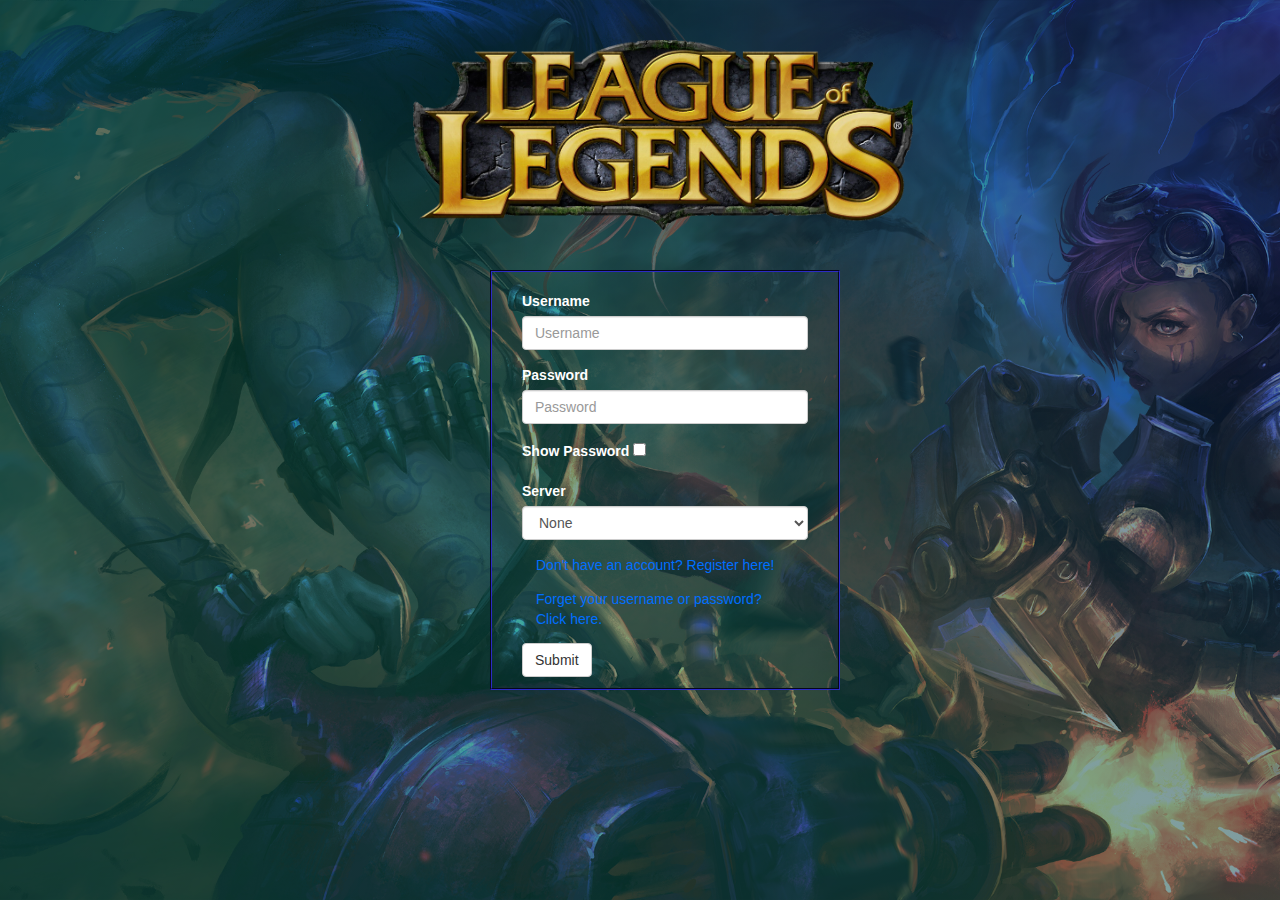
<file: index.html>
<!DOCTYPE html>
<html lang="en">
<head>
    <meta charset="UTF-8">
    <meta name="viewport" content="width=device-width, initial-scale=1.0">
    <meta http-equiv="X-UA-Compatible" content="ie=edge">
    <title>Welcome to League Of Legends!</title>
    <link rel="stylesheet" href="https://maxcdn.bootstrapcdn.com/bootstrap/3.3.7/css/bootstrap.min.css" integrity="sha384-BVYiiSIFeK1dGmJRAkycuHAHRg32OmUcww7on3RYdg4Va+PmSTsz/K68vbdEjh4u" crossorigin="anonymous">
    <link rel="stylesheet" href="style.css">
</head>
<body>
 
<div class="logo">
     <img src="imagenes/Logolol.png" width="500px">
</div>

<div class="contenedor">
  <div class="recuadro">
    <form>
      <div class="form-group">
        <label for="Inputuser">Username</label>
        <input type="text" class="form-control" id="Inputuser" placeholder="Username">
      </div>
      <div class="form-group">
        <label for="pass">Password</label>
        <input type="password" class="form-control" id="pass" placeholder="Password">
      </div>
      <div class="form-group">
        <label for="show">Show Password</label>
        <input class="" type="checkbox" name="show" id="show">
    </div>
      <div class="form-group">
        <label for="Server">Server</label>
        <select class="form-control" id="Server">Server:
          <option value="None">None</option>
          <option value="las">Latin America South</option>
          <option value="las">Latin America North</option>
          <option value="las">North America</option>
          <option value="las">EUR</option>
          <option value="las">Asia</option>
        </select>
      </div>
      <div class="link">
          <a href="newacc.html">Don't have an account? Register here!</a>
      </div>
      <div class="link">
        
        <a href="forguspass.html">Forget your username or password? Click here.</a>
      </div>
      <button type="submit" class="btn btn-default">Submit</button>
    </form>
  </div>
</div>
<script src="https://code.jquery.com/jquery-3.4.1.min.js" integrity="sha256-CSXorXvZcTkaix6Yvo6HppcZGetbYMGWSFlBw8HfCJo=" crossorigin="anonymous"></script>
<script src="https://maxcdn.bootstrapcdn.com/bootstrap/3.3.7/js/bootstrap.min.js" integrity="sha384-Tc5IQib027qvyjSMfHjOMaLkfuWVxZxUPnCJA7l2mCWNIpG9mGCD8wGNIcPD7Txa" crossorigin="anonymous"></script>
<script>
  var passwordInput = document.getElementById('pass');
  var showPassword = document.getElementById('show');
  
  showPassword.addEventListener('change', function (event) {
      if (event.target.checked) {
          passwordInput.type = 'text';
      } else {
          passwordInput.type = 'password';
      }
  });
</script>
</body>
</html>
</file>
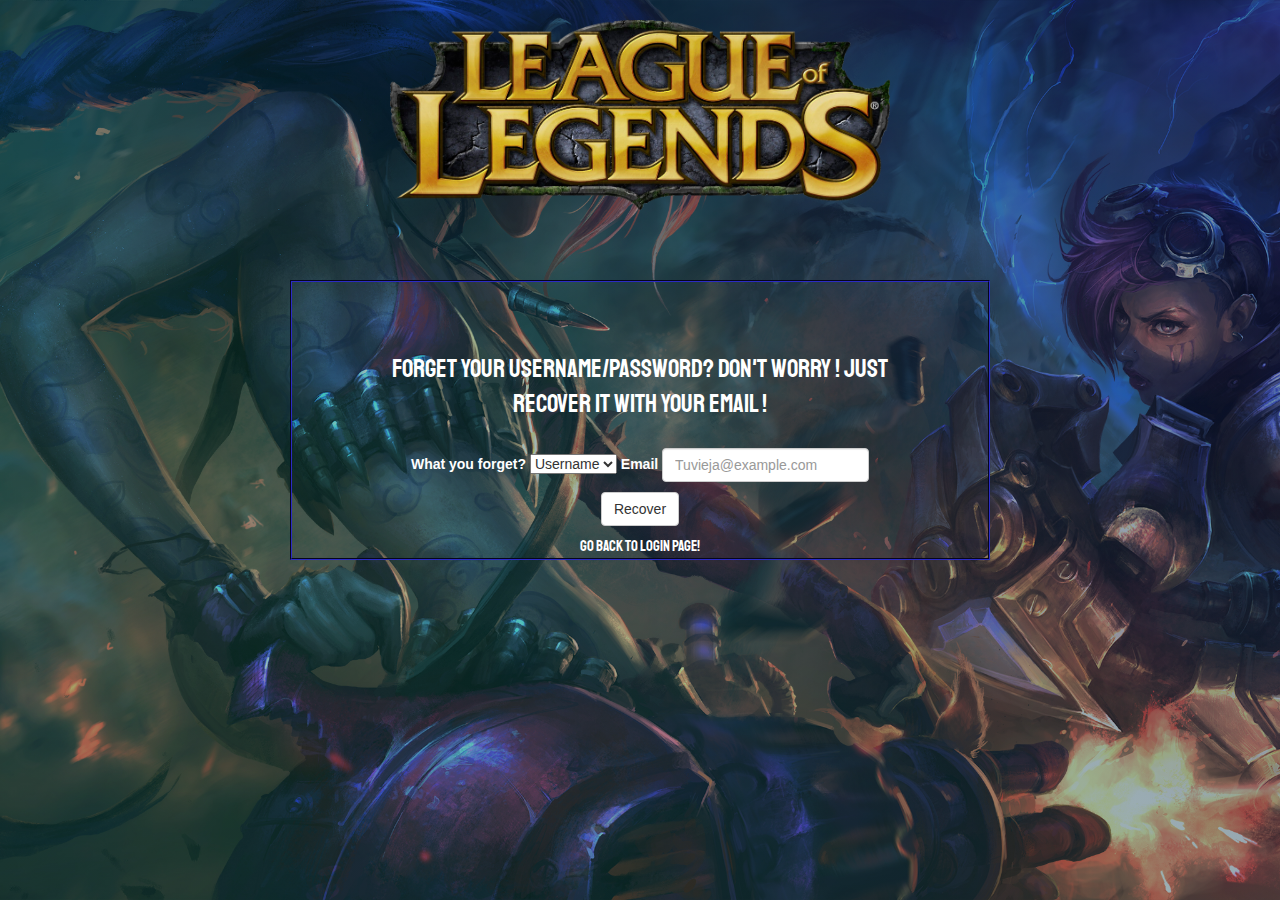
<file: forguspass.html>
<!DOCTYPE html>
<html lang="en">
<head>
    <meta charset="UTF-8">
    <meta name="viewport" content="width=device-width, initial-scale=1.0">
    <meta http-equiv="X-UA-Compatible" content="ie=edge">
    <title>Forget your username/password?</title>
    <link rel="stylesheet" href="https://maxcdn.bootstrapcdn.com/bootstrap/3.3.7/css/bootstrap.min.css" integrity="sha384-BVYiiSIFeK1dGmJRAkycuHAHRg32OmUcww7on3RYdg4Va+PmSTsz/K68vbdEjh4u" crossorigin="anonymous">
    <link rel="stylesheet" href="styleforget.css">
    <link href="https://fonts.googleapis.com/css?family=Staatliches&display=swap" rel="stylesheet">
</head>
<body>
    <div class="contenedordetodo">
        <div class="logo">
            <img src="imagenes/Logolol.png" width="500px">
        </div>
        <div class="contenedor">
            <p>
            Forget your username/password? Don't Worry ! Just recover it with your email !
            </p>
            <form class="form-inline">
                <label class="mdb-main-label">What you forget?</label>
                <select class="mdb-select md-form colorful-select dropdown-primary">
                    <option value="user">Username</option>
                    <option value="pass">Password</option>
                </select>
                      
                <div class="form-group">
                <label for="InputEmail">Email</label>
                <input type="email" class="form-control" id="InputEmail" placeholder="Tuvieja@example.com">
                </div>
                <button type="submit" class="btn btn-default">Recover</button>
        </form>
        <div class="form-group">
            <a href="index.html">Go back to Login page!</a>
        </div>
        </div>
    </div>

<script src="https://code.jquery.com/jquery-3.4.1.min.js" integrity="sha256-CSXorXvZcTkaix6Yvo6HppcZGetbYMGWSFlBw8HfCJo=" crossorigin="anonymous"></script>
<script src="https://maxcdn.bootstrapcdn.com/bootstrap/3.3.7/js/bootstrap.min.js" integrity="sha384-Tc5IQib027qvyjSMfHjOMaLkfuWVxZxUPnCJA7l2mCWNIpG9mGCD8wGNIcPD7Txa" crossorigin="anonymous"></script>
</body>
</html>
</file>
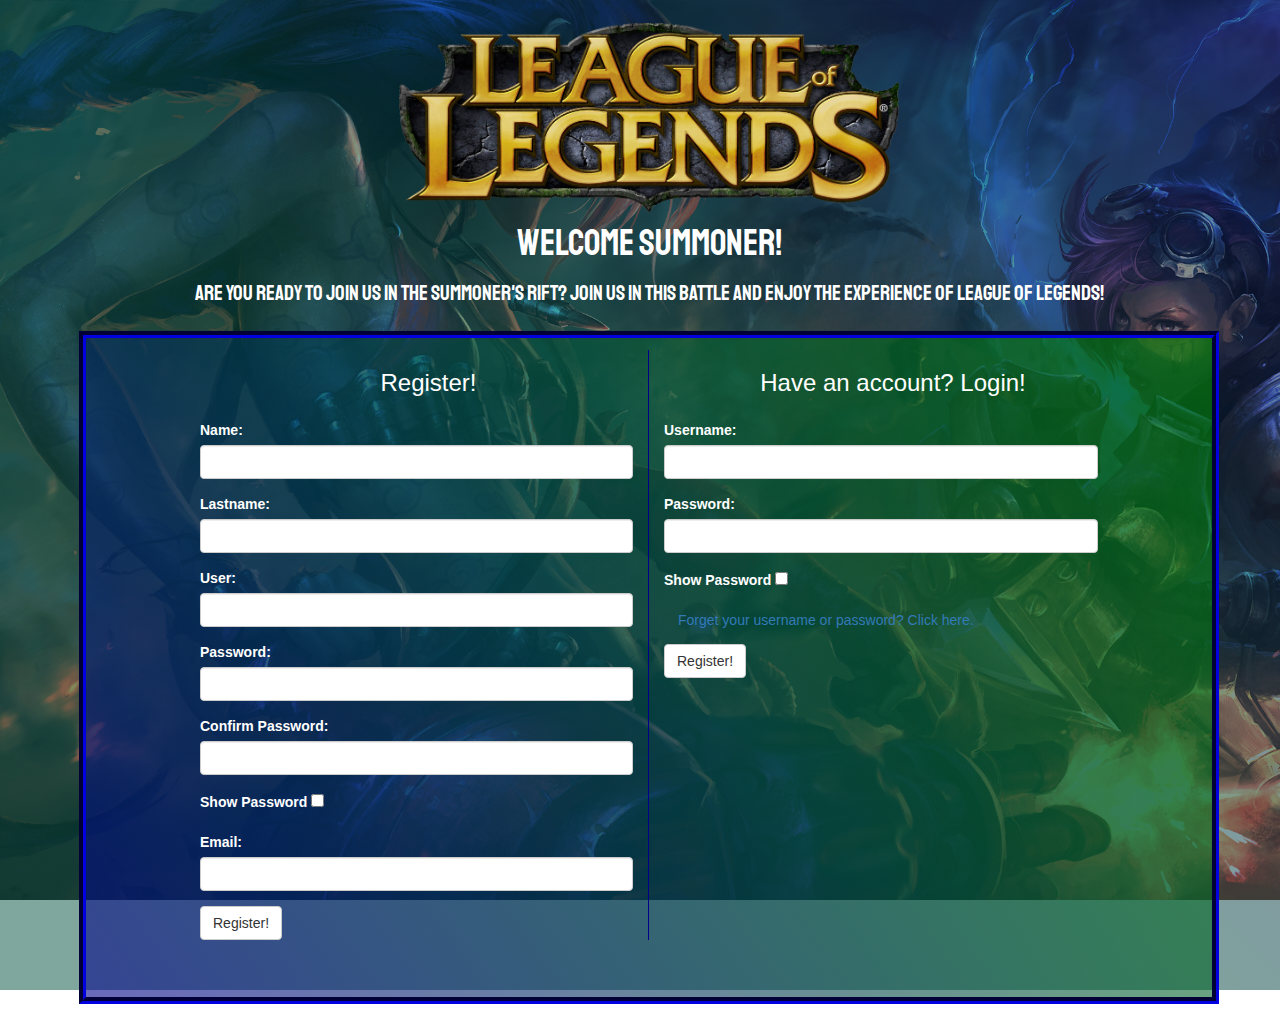
<file: newacc.html>
<!DOCTYPE html>
<html lang="en">
<head>
    <meta charset="UTF-8">
    <meta name="viewport" content="width=device-width, initial-scale=1.0">
    <meta http-equiv="X-UA-Compatible" content="ie=edge">
    <title>Are you new? Join us!</title>
    <link rel="stylesheet" href="https://maxcdn.bootstrapcdn.com/bootstrap/3.3.7/css/bootstrap.min.css" integrity="sha384-BVYiiSIFeK1dGmJRAkycuHAHRg32OmUcww7on3RYdg4Va+PmSTsz/K68vbdEjh4u" crossorigin="anonymous">
    <link rel="stylesheet" href="stylenew.css">
    <link href="https://fonts.googleapis.com/css?family=Staatliches&display=swap" rel="stylesheet">
</head>
<body>
    <div class="container">
        <div class="logo">
            <img src="imagenes/Logolol.png" width="500px">
        </div>
        <h1>Welcome Summoner!</h1>
        <p>
            Are you ready to join us in the summoner's rift? Join us in this battle and enjoy the experience of League Of Legends!
        </p>
        <div class="bordeformulario">
            <div class="row">
                <div class="col-lg-6 divide">
                    <h3>Register!</h3>
                    <form class="left" action="">
                        <div class="form-group">
                            <label for="name">Name:</label>
                            <input class="form-control" type="text" name="name" id="name">
                        </div>
                        <div class="form-group">
                            <label for="lastname">Lastname:</label>
                            <input class="form-control" type="text" name="lastname" id="lastname">
                        </div>
                        <div class="form-group">
                            <label for="user">User:</label>
                            <input class="form-control" type="text" name="user" id="user">
                        </div>
                        <div class="form-group">
                            <label for="pass">Password:</label>
                            <input class="form-control" type="password" name="pass" id="pass">
                        </div>
                        
                        <div class="form-group">
                                <label for="confpass">Confirm Password:</label>
                                <input class="form-control" type="password" name="confpass" id="confpass">
                            </div>
                        <div class="form-group">
                            <label for="show">Show Password</label>
                            <input class="" type="checkbox" name="show" id="show">
                        </div>
                        <div class="form-group">
                            <label for="email">Email:</label>
                            <input class="form-control" type="email" name="mail" id="mail">
                        </div>
                        <button type="submit" class="btn btn-default">Register!</button>
                    </form>
                </div>
                <div class="col-lg-6 ">
                    <h3>Have an account? Login!</h3>
                        <form class="left" action="">
                                <div class="form-group">
                                    <label for="userlog">Username:</label>
                                    <input class="form-control" type="text" name="userlog" id="userlog">
                                </div>
                                <div class="form-group">
                                    <label for="passlog">Password:</label>
                                    <input class="form-control" type="password" name="passlog" id="passlog">
                                </div>
                                <div class="form-group">
                                    <label for="show">Show Password</label>
                                    <input class="" type="checkbox" name="show" id="showlog">
                                </div>
                                <div class="link">
                                    <a href="forguspass.html">Forget your username or password? Click here.</a>
                                </div>
                                <button type="submit" class="btn btn-default">Register!</button>
                        </form>
                </div>
            </div>
        </div>
    </div>
    
<script src="https://code.jquery.com/jquery-3.4.1.min.js" integrity="sha256-CSXorXvZcTkaix6Yvo6HppcZGetbYMGWSFlBw8HfCJo=" crossorigin="anonymous"></script>
<script src="https://maxcdn.bootstrapcdn.com/bootstrap/3.3.7/js/bootstrap.min.js" integrity="sha384-Tc5IQib027qvyjSMfHjOMaLkfuWVxZxUPnCJA7l2mCWNIpG9mGCD8wGNIcPD7Txa" crossorigin="anonymous"></script>
<script>
        var passwordInput = document.getElementById('pass');
        var showPassword = document.getElementById('show');
        showPassword.addEventListener('change', function (event) {
            if (event.target.checked) {
                passwordInput.type = 'text';
                
            } else {
                passwordInput.type = 'password';
            }
        });
    </script>
<script>
        var passwordconf = document.getElementById('confpass');
        var showPassword = document.getElementById('show');
        showPassword.addEventListener('change', function (event) {
            if (event.target.checked) {
                passwordconf.type = 'text';

            } else {
                passwordconf.type = 'password';
            }
        });
    </script>
<script>
        var passwordlog = document.getElementById('passlog');
        var showPassword = document.getElementById('showlog');
        showPassword.addEventListener('change', function (event) {
            if (event.target.checked) {
                passwordlog.type = 'text';
            } else {
                passwordlog.type = 'password';
            }
        });
    </script>
</body>
</html>
</file>
<file: style.css>
* {
    margin: 0;
    padding: 0;
}
body {
    width:100%;
    max-width: 90%;
    background-size: cover;
    background-attachment: fixed;
    background-repeat: no-repeat;
    background-image: url(imagenes/Lol.jpg);
    margin: 0 auto;
   
}
body::before {
    content: " ";
    width: 100%;
    min-height: 100vh;
    position: absolute;
    top: 0px;
    left: 0px;
    background: linear-gradient(45deg, rgba(0,79,61,1) 45%, rgba(4,0,66,1) 100%);
    opacity: 0.5;
    z-index: -1;
}
.logo {
    text-align: center;
    margin: 4rem auto;
    padding-left: 4.5rem;

}
.contenedor {
    margin: auto;
    max-width: 300px;
}
.recuadro {
    width: 25em;
    height: 30em;
    display: inline-block;
    padding: 0.5rem 3rem 0 3rem;
    border: 2px groove midnightblue;
}
.form-group {
    margin-top: 1em;
    color: white;
}
.form-group input {
    color: #000;
}
form a {
    color:rgb(0, 110, 255);
}
.link {
    margin:1em;
}
form a:hover {
    color: aliceblue;
}
</file>
<file: styleforget.css>
* {
padding: 0px;
margin: 0px;
}
body {
    background: url(imagenes/Lol.jpg) no-repeat fixed;
    background-size:cover ;
    margin: 0 auto;
}

body::before {
    content: "";
    width: 100%;
    position: absolute;
    min-height: 100vh;
    background:linear-gradient( 45deg, rgba(0,79,61,0.6951155462184874) 35%, rgba(4,0,66,1) 100%);
    background-attachment: fixed;
    opacity: 0.5;
    z-index: -1;
    top: 0;
    left: 0;
}
.contenedordetodo {
    text-align: center;
    margin: 0 auto;
}
.logo {
    text-align: center;
    margin: 2rem auto;
   

}
.contenedor {
    width: 50em;
    height: 20em;
    text-align: center;
    margin: 0 auto;
    padding: 5em;
    border: midnightblue groove 0.2em;
    margin-top: 70px;
}
.form-inline .btn-default {
    margin: 1rem;
}
.form-group {
    color:#fff;
}
.form-group input {
    color:#000;
}
.mdb-main-label {
    color: white;
}
.contenedordetodo p {
    text-transform: uppercase;
    color: #fff;
    margin-bottom: 1em;
    font-family: 'Staatliches', cursive;
    font-size: 2.5rem;
}
.form-group a:hover {
    color: darkblue;
    text-decoration: none;
}
.form-group a {
    color: white;
    text-transform: uppercase;
    font-size: 1.5rem;
    font-family: 'Staatliches', cursive;
}
</file>
<file: stylenew.css>
* {
    padding: 0;
    margin: 0;
}
.container {
    text-align: center;
}
body {
    width:100%;
    max-width: 90%;
    background-size: cover;
    background-attachment: fixed;
    background-repeat: no-repeat;
    background-image: url(imagenes/Lol.jpg);
    margin: 0 auto;
   
}
body::before {
    content: " ";
    width: 100%;
    min-height: 110vh;
    position: absolute;
    top: 0px;
    left: 0px;
    background: linear-gradient(45deg, rgba(0,79,61,1) 45%, rgba(4,0,66,1) 100%);
    opacity: 0.5;
    z-index: -1;
}
h1 {
    margin-top: 1%;
    margin-bottom: 15px;
    color: white;
    font-family: 'Staatliches', cursive;
}
.container p {
    color: white;
    font-family: 'Staatliches', cursive;
    font-size: 1.5em;
}
.logo {
    margin-top: 2%;
}
.bordeformulario {
    margin-top:2%;
    margin-bottom: 2%;
    padding: 1% 10% 5% 10%;
    border: groove 0.5em darkblue;
    color: white;
    background: linear-gradient( 55deg, rgba(0, 0, 139, 0.589), rgba(0, 139, 0, 0.589)) ;
}
.left .btn-default {
    text-align: center;
}
.left  {
    text-align: left;
}
.link {
    margin: 1em;
}
.link a:hover {
    color: white;
}
.divide {
    border-right: 1.1px groove darkblue ;
}
h3 {
    margin-bottom: 1em;
    margin-left: 1em;
}
</file>
